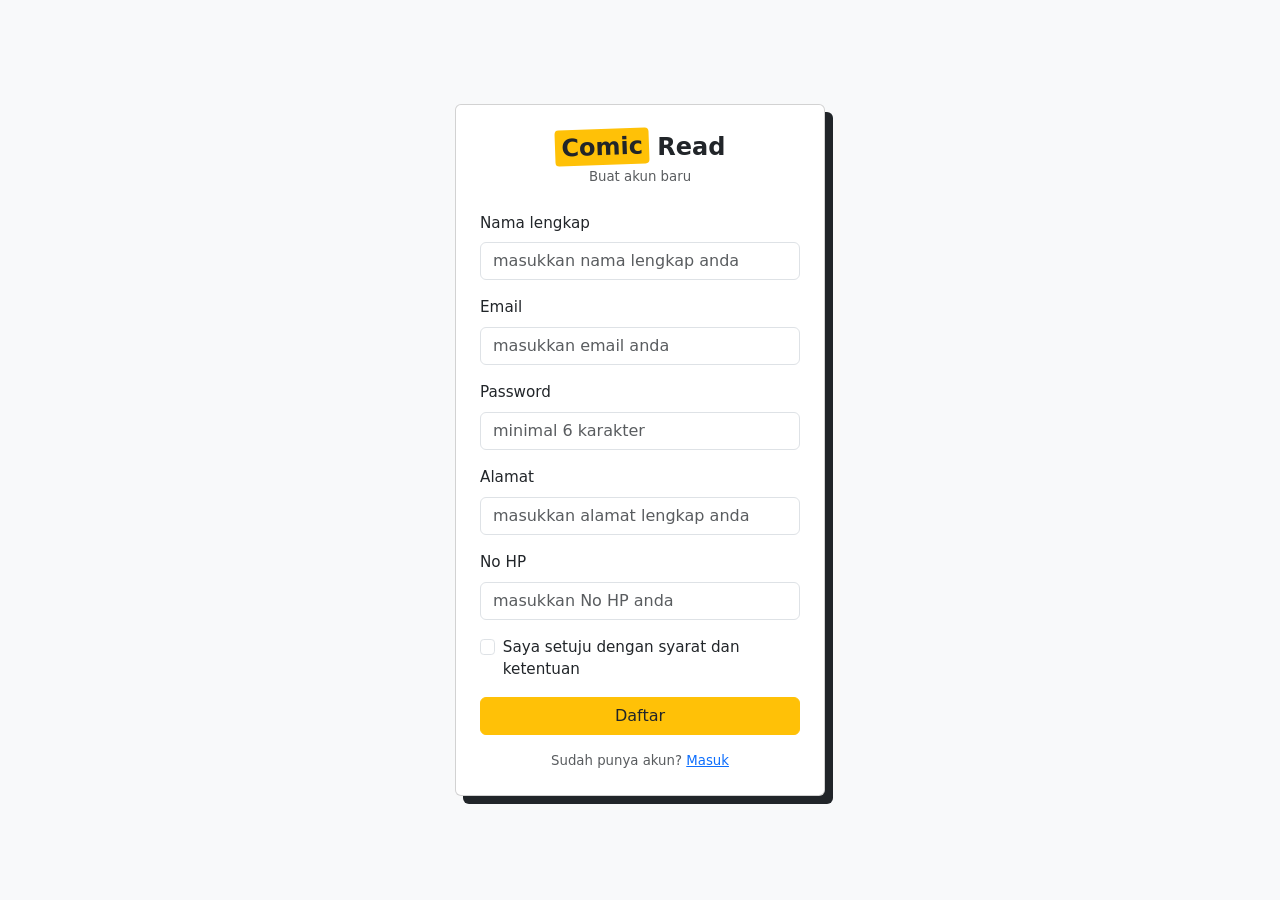
<file: daftar.html>
<!DOCTYPE html>
<html lang="id">

<head>
    <meta charset="UTF-8">
    <meta name="viewport" content="width=device-width, initial-scale=1">
    <title>Daftar - ComicRead</title>
    <link href="https://cdn.jsdelivr.net/npm/bootstrap@5.3.3/dist/css/bootstrap.min.css" rel="stylesheet">
    <link href="style.css" rel="stylesheet">
</head>

<body data-page="daftar">
    <div class="auth-wrap">
        <div class="card auth-card">
            <div class="card-body p-4">
                <div class="text-center mb-4">
                    <div class="brand fs-4"><span class="brand-mark">Comic</span> Read</div><small
                        class="text-muted">Buat akun baru</small>
                </div>
                <form id="registerForm">
                    <div class="mb-3"><label class="form-label">Nama lengkap</label><input type="text" name="nama"
                            class="form-control" placeholder="masukkan nama lengkap anda" required></div>
                    <div class="mb-3"><label class="form-label">Email</label><input type="email" name="email"
                            class="form-control" placeholder="masukkan email anda" required></div>
                    <div class="mb-3"><label class="form-label">Password</label><input type="password" name="password"
                            class="form-control" placeholder="minimal 6 karakter" minlength="6" required></div>
                    <div class="mb-3"><label class="form-label">Alamat</label><input type="text" name="alamat"
                            class="form-control" placeholder="masukkan alamat lengkap anda" required></div>
                    <div class="mb-3"><label class="form-label">No HP</label><input type="text" name="hp"
                            class="form-control" placeholder="masukkan No HP anda" required></div>
                    <div class="form-check mb-3"><input class="form-check-input" type="checkbox" id="setuju"
                            required><label class="form-check-label" for="setuju">Saya setuju dengan syarat dan
                            ketentuan</label></div>
                    <button class="btn btn-comic w-100">Daftar</button>
                </form>
                <p class="text-center text-muted small mt-3 mb-0">Sudah punya akun? <a href="login.html">Masuk</a></p>
            </div>
        </div>
    </div>
    <script src="https://cdn.jsdelivr.net/npm/bootstrap@5.3.3/dist/js/bootstrap.bundle.min.js"></script>
    <script src="app.js"></script>
</body>

</html>
</file>
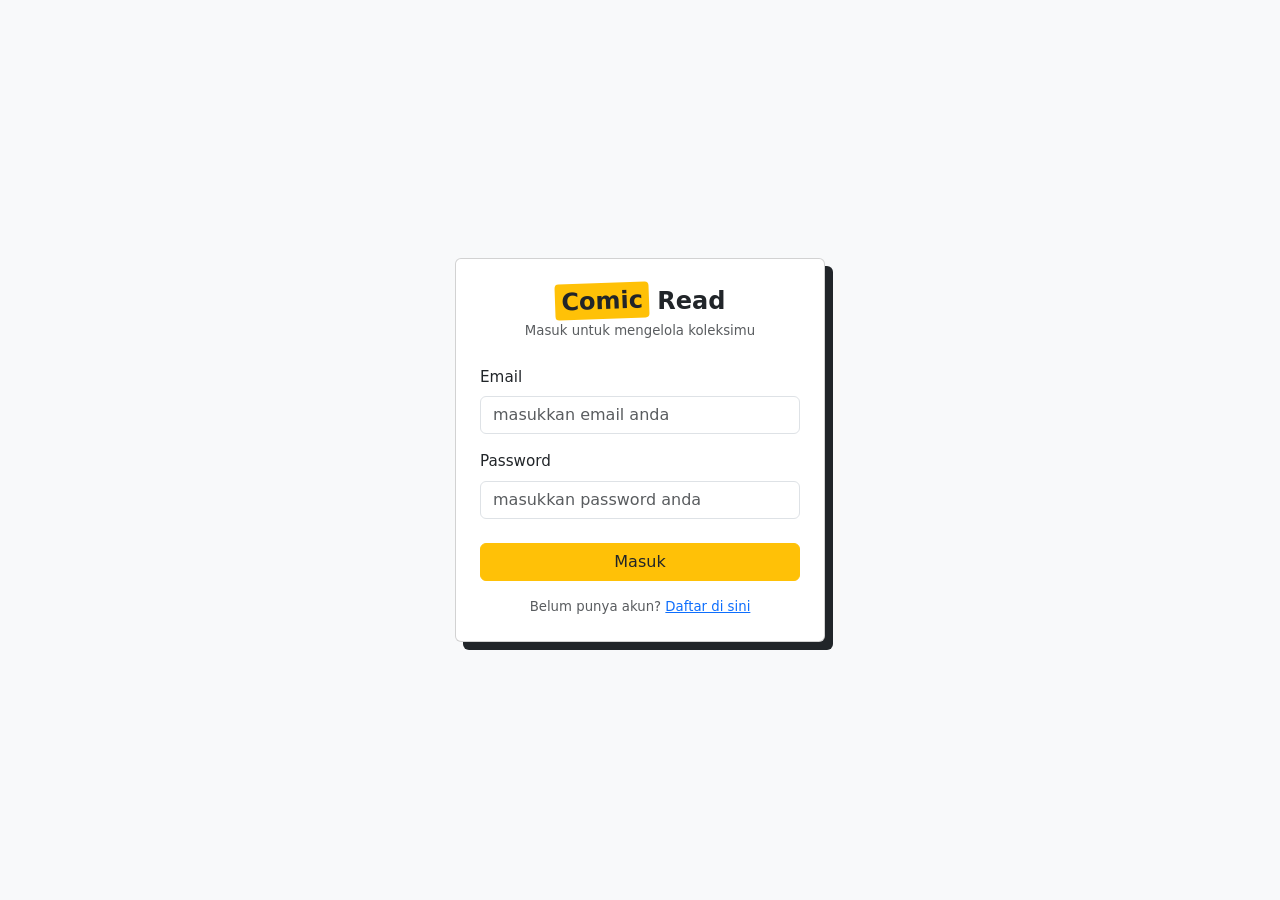
<file: genre.html>
<!DOCTYPE html>
<html lang="id">

<head>
    <meta charset="UTF-8">
    <meta name="viewport" content="width=device-width, initial-scale=1">
    <title>Genre - ComicRead</title>
    <link href="https://cdn.jsdelivr.net/npm/bootstrap@5.3.3/dist/css/bootstrap.min.css" rel="stylesheet">
    <link href="style.css" rel="stylesheet">
</head>

<body data-page="genre">
    <nav class="navbar bg-body-tertiary border-bottom px-3">
        <a class="navbar-brand brand mb-0" href="dashboard.html"><span class="brand-mark">Comic</span> Read</a>
        <a href="login.html" class="btn btn-outline-secondary btn-sm" id="logout">Logout</a>
    </nav>
    <div class="container my-4">
        <div class="row">
            <div class="col-md-2 mb-3">
                <div class="list-group">
                    <a href="dashboard.html" class="list-group-item list-group-item-action">Dashboard</a>
                    <a href="genre.html" class="list-group-item list-group-item-action active"
                        aria-current="page">Genre</a>
                    <a href="koleksi.html" class="list-group-item list-group-item-action">Koleksi</a>
                    <a href="teman.html" class="list-group-item list-group-item-action">Teman</a>
                    <a href="peminjaman.html" class="list-group-item list-group-item-action">Peminjaman</a>
                    <a href="laporan.html" class="list-group-item list-group-item-action">Laporan</a>
                </div>
            </div>
            <main class="col-md-10" id="content">
                <div class="d-flex justify-content-between align-items-center mb-3">
                    <h4 class="mb-0">Genre</h4><button class="btn btn-comic" onclick="openForm('genre')">+ Tambah
                        genre</button>
                </div>
                <div class="row g-2 mb-3">
                    <div class="col"><input id="qGenre" class="form-control" placeholder="Cari genre..."></div>
                </div>
                <div class="card ">
                    <table class="table table-striped mb-0">
                        <thead>
                            <tr>
                                <th>Nama genre</th>
                                <th></th>
                            </tr>
                        </thead>
                        <tbody id="tGenre"></tbody>
                    </table>
                </div>
            </main>
        </div>
    </div>
    <div class="modal fade" id="m-genre" tabindex="-1">
        <div class="modal-dialog">
            <form class="modal-content" id="f-genre" data-ent="genre">
                <div class="modal-header">
                    <h5 class="modal-title fs-6 fw-semibold">Form genre</h5><button type="button" class="btn-close"
                        data-bs-dismiss="modal"></button>
                </div>
                <div class="modal-body"><input type="hidden" name="_id">
                    <div class="mb-3"><label class="form-label">Nama genre</label><input type="text" name="nama"
                            class="form-control" placeholder="" required></div>
                </div>
                <div class="modal-footer"><button type="button" class="btn btn-outline-secondary"
                        data-bs-dismiss="modal">Batal</button><button class="btn btn-comic">Simpan</button></div>
            </form>
        </div>
    </div>
    <script src="https://cdn.jsdelivr.net/npm/bootstrap@5.3.3/dist/js/bootstrap.bundle.min.js"></script>
    <script src="app.js"></script>
</body>

</html>
</file>
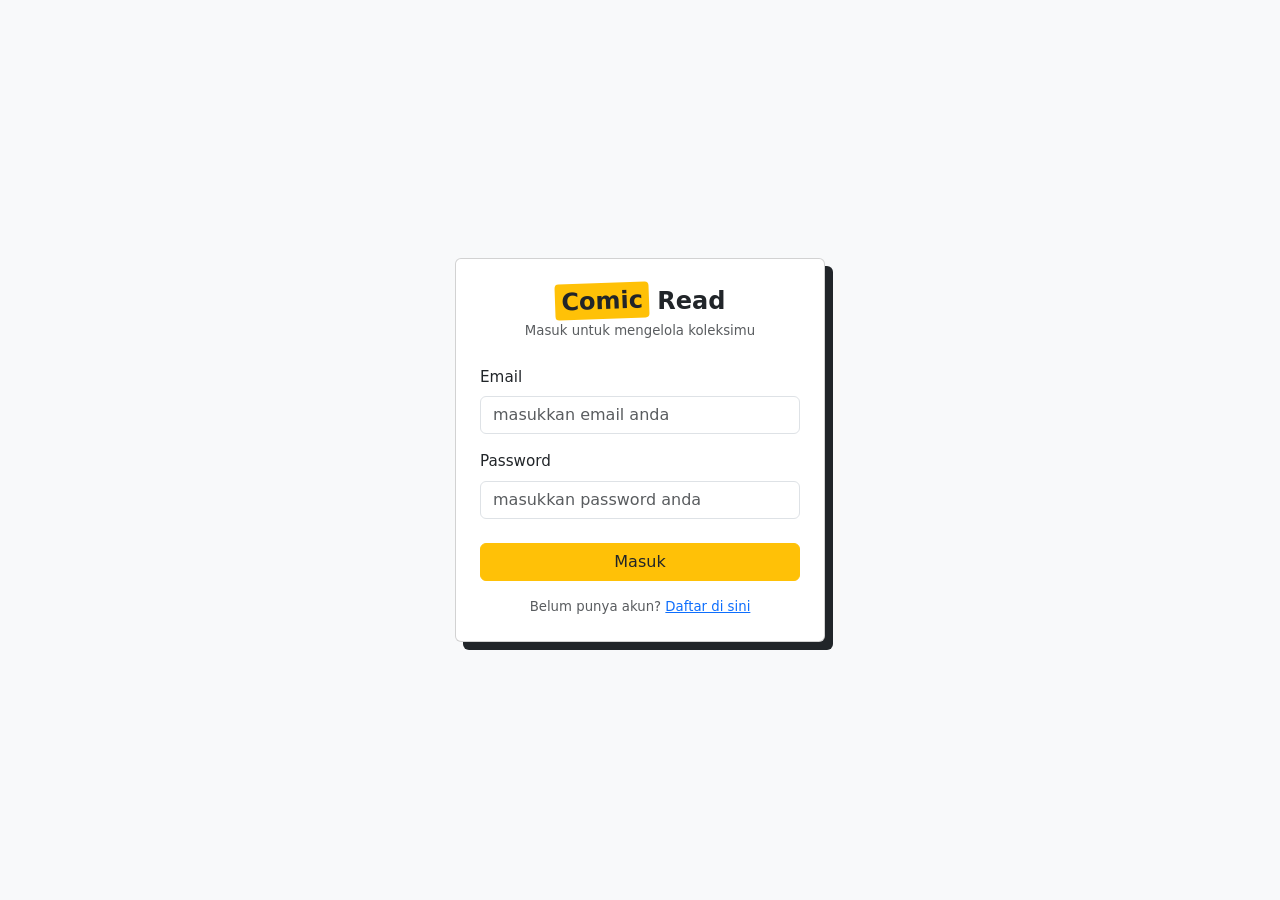
<file: koleksi.html>
<!DOCTYPE html>
<html lang="id">

<head>
    <meta charset="UTF-8">
    <meta name="viewport" content="width=device-width, initial-scale=1">
    <title>Koleksi - ComicRead</title>
    <link href="https://cdn.jsdelivr.net/npm/bootstrap@5.3.3/dist/css/bootstrap.min.css" rel="stylesheet">
    <link href="style.css" rel="stylesheet">
</head>

<body data-page="koleksi">
    <nav class="navbar bg-body-tertiary border-bottom px-3">
        <a class="navbar-brand brand mb-0" href="dashboard.html"><span class="brand-mark">Comic</span> Read</a>
        <a href="login.html" class="btn btn-outline-secondary btn-sm" id="logout">Logout</a>
    </nav>
    <div class="container my-4">
        <div class="row">
            <div class="col-md-2 mb-3">
                <div class="list-group">
                    <a href="dashboard.html" class="list-group-item list-group-item-action">Dashboard</a>
                    <a href="genre.html" class="list-group-item list-group-item-action">Genre</a>
                    <a href="koleksi.html" class="list-group-item list-group-item-action active"
                        aria-current="page">Koleksi</a>
                    <a href="teman.html" class="list-group-item list-group-item-action">Teman</a>
                    <a href="peminjaman.html" class="list-group-item list-group-item-action">Peminjaman</a>
                    <a href="laporan.html" class="list-group-item list-group-item-action">Laporan</a>
                </div>
            </div>
            <main class="col-md-10" id="content">
                <div class="d-flex justify-content-between align-items-center mb-3">
                    <h4 class="mb-0">Koleksi</h4><button class="btn btn-comic" onclick="openForm('koleksi')">+ Tambah
                        koleksi</button>
                </div>
                <div class="row g-2 mb-3">
                    <div class="col"><input id="qKoleksi" class="form-control" placeholder="Cari koleksi..."></div>
                    <div class="col-auto"><select id="sKoleksi" class="form-select">
                            <option value="">Semua status</option>
                            <option>Tersedia</option>
                            <option>Dipinjam</option>
                        </select></div>
                </div>
                <div class="card ">
                    <table class="table table-striped mb-0">
                        <thead>
                            <tr>
                                <th>Judul</th>
                                <th>Penulis</th>
                                <th>Genre</th>
                                <th>Vol.</th>
                                <th>Tahun</th>
                                <th>Kondisi</th>
                                <th>Status</th>
                                <th></th>
                            </tr>
                        </thead>
                        <tbody id="tKoleksi"></tbody>
                    </table>
                </div>
            </main>
        </div>
    </div>
    <div class="modal fade" id="m-koleksi" tabindex="-1">
        <div class="modal-dialog">
            <form class="modal-content" id="f-koleksi" data-ent="koleksi">
                <div class="modal-header">
                    <h5 class="modal-title fs-6 fw-semibold">Form koleksi</h5><button type="button" class="btn-close"
                        data-bs-dismiss="modal"></button>
                </div>
                <div class="modal-body"><input type="hidden" name="_id">
                    <div class="mb-3"><label class="form-label">Judul</label><input type="text" name="judul"
                            class="form-control" placeholder="" required></div>
                    <div class="mb-3"><label class="form-label">Penulis</label><input type="text" name="penulis"
                            class="form-control" placeholder="" required></div>
                    <div class="mb-3"><label class="form-label">Genre</label><select name="genre" id="kGenre"
                            class="form-select" required></select></div>
                    <div class="row mb-3">
                        <div class="col"><label class="form-label">Volume</label><input type="number" name="vol"
                                class="form-control" placeholder="" min="1" required></div>
                        <div class="col"><label class="form-label">Tahun</label><input type="number" name="tahun"
                                class="form-control" placeholder="" min="1900" max="2100" required></div>
                    </div>
                    <div><label class="form-label">Kondisi</label><select name="kondisi" class="form-select">
                            <option>Baik</option>
                            <option>Cukup</option>
                            <option>Rusak</option>
                        </select></div>
                </div>
                <div class="modal-footer"><button type="button" class="btn btn-outline-secondary"
                        data-bs-dismiss="modal">Batal</button><button class="btn btn-comic">Simpan</button></div>
            </form>
        </div>
    </div>
    <script src="https://cdn.jsdelivr.net/npm/bootstrap@5.3.3/dist/js/bootstrap.bundle.min.js"></script>
    <script src="app.js"></script>
</body>

</html>
</file>
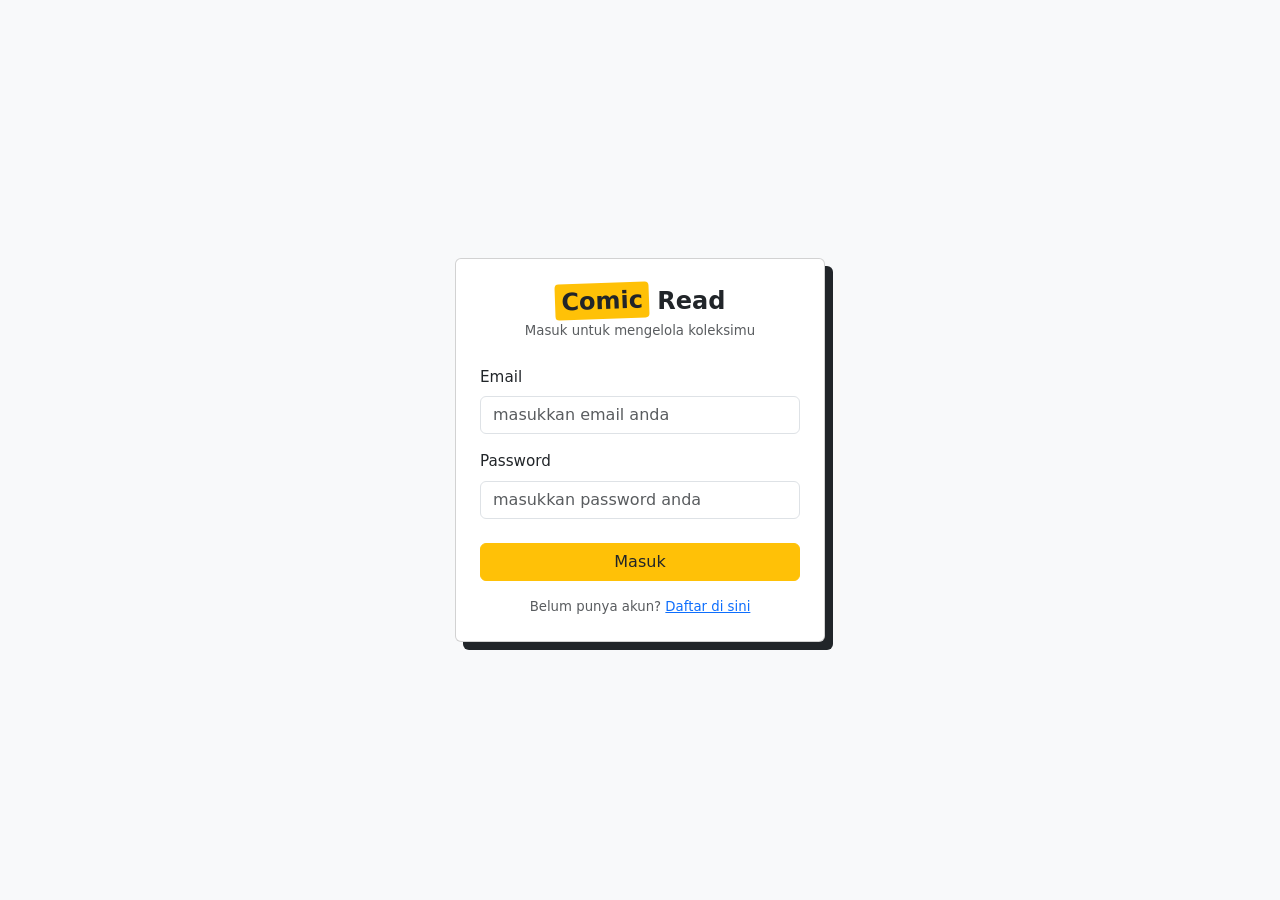
<file: laporan.html>
<!DOCTYPE html>
<html lang="id">

<head>
    <meta charset="UTF-8">
    <meta name="viewport" content="width=device-width, initial-scale=1">
    <title>Laporan - ComicRead</title>
    <link href="https://cdn.jsdelivr.net/npm/bootstrap@5.3.3/dist/css/bootstrap.min.css" rel="stylesheet">
    <link href="style.css" rel="stylesheet">
</head>

<body data-page="laporan">
    <nav class="navbar bg-body-tertiary border-bottom px-3">
        <a class="navbar-brand brand mb-0" href="dashboard.html"><span class="brand-mark">Comic</span> Read</a>
        <a href="login.html" class="btn btn-outline-secondary btn-sm" id="logout">Logout</a>
    </nav>
    <div class="container my-4">
        <div class="row">
            <div class="col-md-2 mb-3">
                <div class="list-group">
                    <a href="dashboard.html" class="list-group-item list-group-item-action">Dashboard</a>
                    <a href="genre.html" class="list-group-item list-group-item-action">Genre</a>
                    <a href="koleksi.html" class="list-group-item list-group-item-action">Koleksi</a>
                    <a href="teman.html" class="list-group-item list-group-item-action">Teman</a>
                    <a href="peminjaman.html" class="list-group-item list-group-item-action">Peminjaman</a>
                    <a href="laporan.html" class="list-group-item list-group-item-action active"
                        aria-current="page">Laporan</a>
                </div>
            </div>
            <main class="col-md-10" id="content">
                <div class="d-flex justify-content-between align-items-center mb-3">
                    <h4 class="mb-0">Laporan</h4>
                </div>
                <div class="row g-2 mb-3">
                    <div class="col-md"><select id="rGenre" class="form-select"></select></div>
                    <div class="col-md"><select id="rStatus" class="form-select">
                            <option value="">Semua status</option>
                            <option>Tersedia</option>
                            <option>Dipinjam</option>
                        </select></div>
                    <div class="col-md"><select id="rTeman" class="form-select"></select></div>
                    <div class="col-md"><input type="date" id="rDari" class="form-control"></div>
                    <div class="col-md"><input type="date" id="rSampai" class="form-control"></div>
                    <div class="col-md-auto"><button class="btn btn-comic" id="btnLap">Tampilkan</button></div>
                </div>
                <div class="card mb-4">
                    <div class="card-header">Rekap Koleksi</div>
                    <table class="table table-striped mb-0">
                        <thead>
                            <tr>
                                <th>Judul</th>
                                <th>Genre</th>
                                <th>Status</th>
                            </tr>
                        </thead>
                        <tbody id="rRekap"></tbody>
                    </table>
                </div>
                <div class="card mb-4">
                    <div class="card-header">Buku Dipinjam</div>
                    <table class="table table-striped mb-0">
                        <thead>
                            <tr>
                                <th>Judul</th>
                                <th>Penulis</th>
                                <th>Volume</th>
                                <th>Tahun</th>
                                <th>Genre</th>
                                <th>Status</th>
                            </tr>
                        </thead>
                        <tbody id="rBuku"></tbody>
                    </table>
                </div>
                <div class="card ">
                    <div class="card-header">Riwayat peminjaman</div>
                    <table class="table table-striped mb-0">
                        <thead>
                            <tr>
                                <th>Judul</th>
                                <th>Penulis</th>
                                <th>Volume</th>
                                <th>Tahun</th>
                                <th>Genre</th>
                                <th>Tanggal Pinjam</th>
                                <th>Tanggal Kembali</th>
                                <th>Status</th>
                            </tr>
                        </thead>
                        <tbody id="rRiwayat"></tbody>
                    </table>
                </div>
            </main>
        </div>
    </div>
    <script src="https://cdn.jsdelivr.net/npm/bootstrap@5.3.3/dist/js/bootstrap.bundle.min.js"></script>
    <script src="app.js"></script>
</body>

</html>
</file>
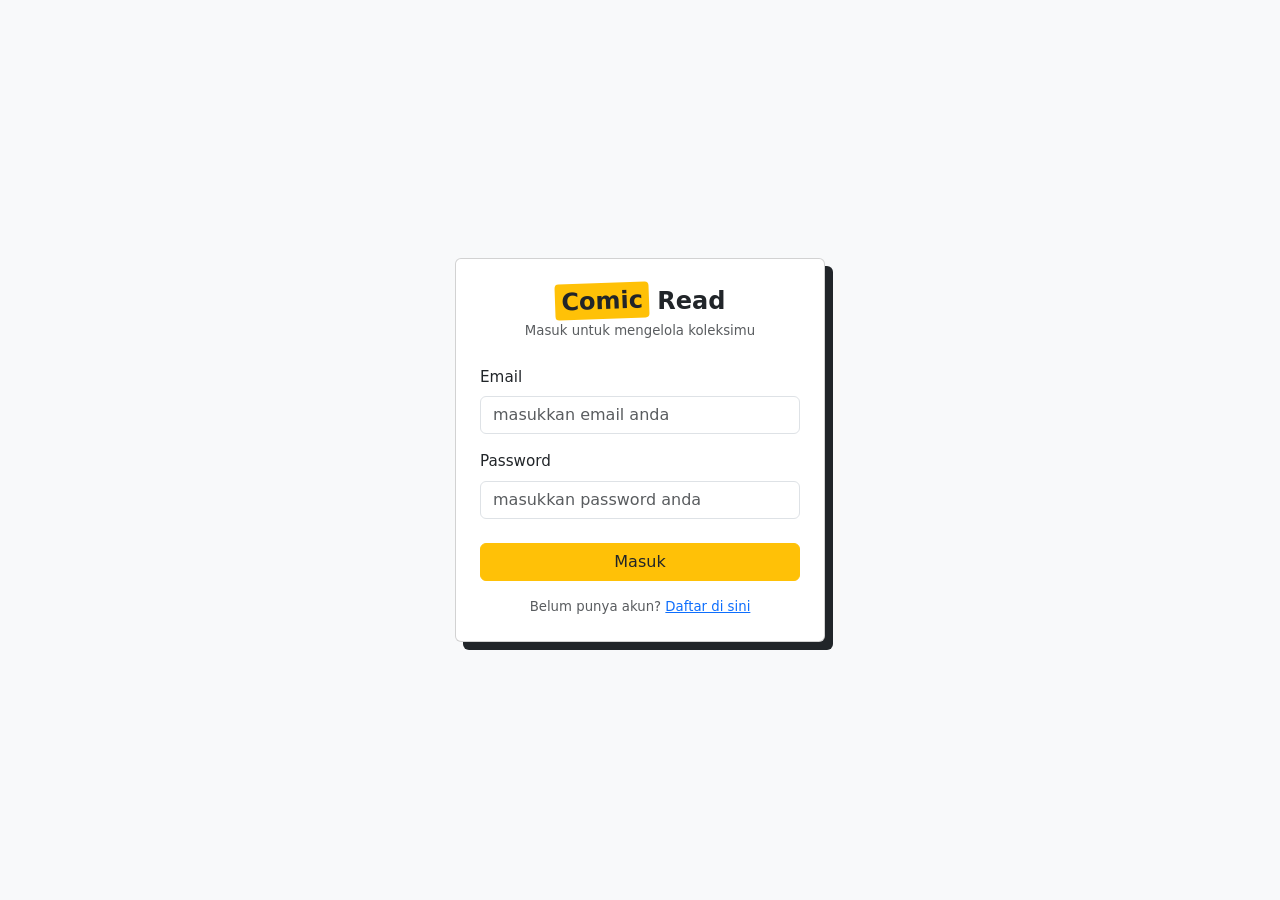
<file: login.html>
<!DOCTYPE html>
<html lang="id">

<head>
    <meta charset="UTF-8">
    <meta name="viewport" content="width=device-width, initial-scale=1">
    <title>Masuk - ComicRead</title>
    <link href="https://cdn.jsdelivr.net/npm/bootstrap@5.3.3/dist/css/bootstrap.min.css" rel="stylesheet">
    <link href="style.css" rel="stylesheet">
</head>

<body data-page="login">
    <div class="auth-wrap">
        <div class="card auth-card">
            <div class="card-body p-4">
                <div class="text-center mb-4">
                    <div class="brand fs-4"><span class="brand-mark">Comic</span> Read</div><small
                        class="text-muted">Masuk untuk mengelola koleksimu</small>
                </div>
                <form id="loginForm">
                    <div class="mb-3"><label class="form-label">Email</label><input type="email" name="email"
                            class="form-control" placeholder="masukkan email anda" required></div>
                    <div class="mb-3"><label class="form-label">Password</label><input type="password" name="password"
                            class="form-control" placeholder="masukkan password anda" required></div>
                    <button class="btn btn-comic w-100 mt-2">Masuk</button>
                </form>
                <p class="text-center text-muted small mt-3 mb-0">Belum punya akun? <a href="daftar.html">Daftar di
                        sini</a></p>
            </div>
        </div>
    </div>
    <script src="https://cdn.jsdelivr.net/npm/bootstrap@5.3.3/dist/js/bootstrap.bundle.min.js"></script>
    <script src="app.js"></script>
</body>

</html>
</file>
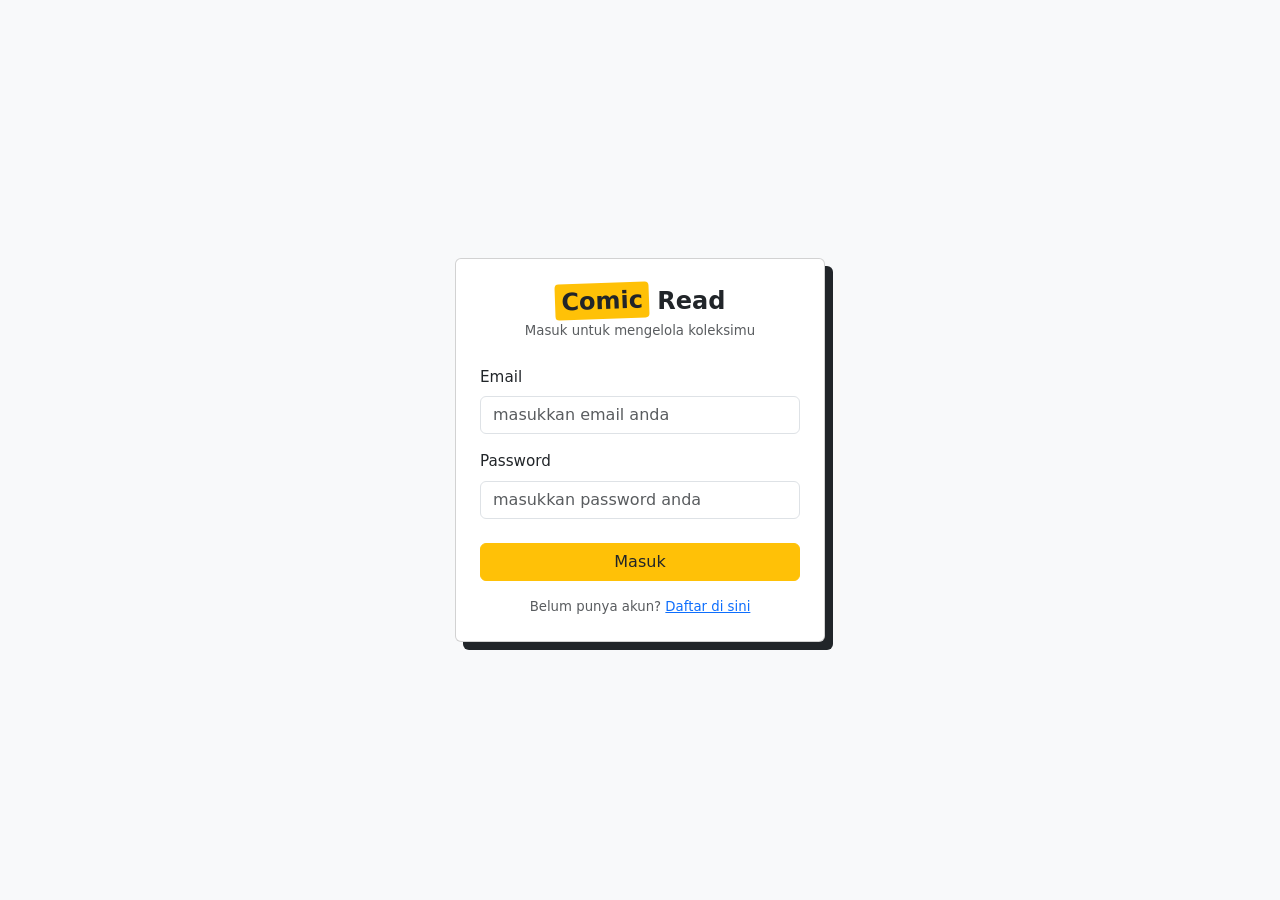
<file: peminjaman.html>
<!DOCTYPE html>
<html lang="id">

<head>
    <meta charset="UTF-8">
    <meta name="viewport" content="width=device-width, initial-scale=1">
    <title>Peminjaman - ComicRead</title>
    <link href="https://cdn.jsdelivr.net/npm/bootstrap@5.3.3/dist/css/bootstrap.min.css" rel="stylesheet">
    <link href="style.css" rel="stylesheet">
</head>

<body data-page="peminjaman">
    <nav class="navbar bg-body-tertiary border-bottom px-3">
        <a class="navbar-brand brand mb-0" href="dashboard.html"><span class="brand-mark">Comic</span> Read</a>
        <a href="login.html" class="btn btn-outline-secondary btn-sm" id="logout">Logout</a>
    </nav>
    <div class="container my-4">
        <div class="row">
            <div class="col-md-2 mb-3">
                <div class="list-group">
                    <a href="dashboard.html" class="list-group-item list-group-item-action">Dashboard</a>
                    <a href="genre.html" class="list-group-item list-group-item-action">Genre</a>
                    <a href="koleksi.html" class="list-group-item list-group-item-action">Koleksi</a>
                    <a href="teman.html" class="list-group-item list-group-item-action">Teman</a>
                    <a href="peminjaman.html" class="list-group-item list-group-item-action active"
                        aria-current="page">Peminjaman</a>
                    <a href="laporan.html" class="list-group-item list-group-item-action">Laporan</a>
                </div>
            </div>
            <main class="col-md-10" id="content">
                <div class="d-flex justify-content-between align-items-center mb-3">
                    <h4 class="mb-0">Peminjaman</h4><button class="btn btn-comic" onclick="openForm('pinjam')">+ Tambah
                        peminjaman</button>
                </div>
                <div class="row g-2 mb-3">
                    <div class="col"><input id="qPinjam" class="form-control" placeholder="Cari peminjaman..."></div>
                    <div class="col-auto"><select id="sPinjam" class="form-select">
                            <option value="">Semua status</option>
                            <option>Dipinjam</option>
                            <option>Dikembalikan</option>
                        </select></div>
                </div>
                <div class="card ">
                    <table class="table table-striped mb-0">
                        <thead>
                            <tr>
                                <th>Koleksi</th>
                                <th>Teman</th>
                                <th>Tgl pinjam</th>
                                <th>Tgl kembali</th>
                                <th>Status</th>
                                <th></th>
                            </tr>
                        </thead>
                        <tbody id="tPinjam"></tbody>
                    </table>
                </div>
            </main>
        </div>
    </div>
    <div class="modal fade" id="m-pinjam" tabindex="-1">
        <div class="modal-dialog">
            <form class="modal-content" id="f-pinjam" data-ent="pinjam">
                <div class="modal-header">
                    <h5 class="modal-title fs-6 fw-semibold">Form peminjaman</h5><button type="button" class="btn-close"
                        data-bs-dismiss="modal"></button>
                </div>
                <div class="modal-body"><input type="hidden" name="_id">
                    <div class="mb-3"><label class="form-label">Koleksi (hanya yang tersedia)</label><select
                            name="koleksi" id="pKoleksi" class="form-select" required></select></div>
                    <div class="mb-3"><label class="form-label">Teman</label><select name="teman" id="pTeman"
                            class="form-select" required></select></div>
                    <div class="mb-3"><label class="form-label">Tanggal pinjam</label><input type="date" name="pinjam"
                            class="form-control" placeholder="" required></div>
                </div>
                <div class="modal-footer"><button type="button" class="btn btn-outline-secondary"
                        data-bs-dismiss="modal">Batal</button><button class="btn btn-comic">Simpan</button></div>
            </form>
        </div>
    </div>
    <script src="https://cdn.jsdelivr.net/npm/bootstrap@5.3.3/dist/js/bootstrap.bundle.min.js"></script>
    <script src="app.js"></script>
</body>

</html>
</file>
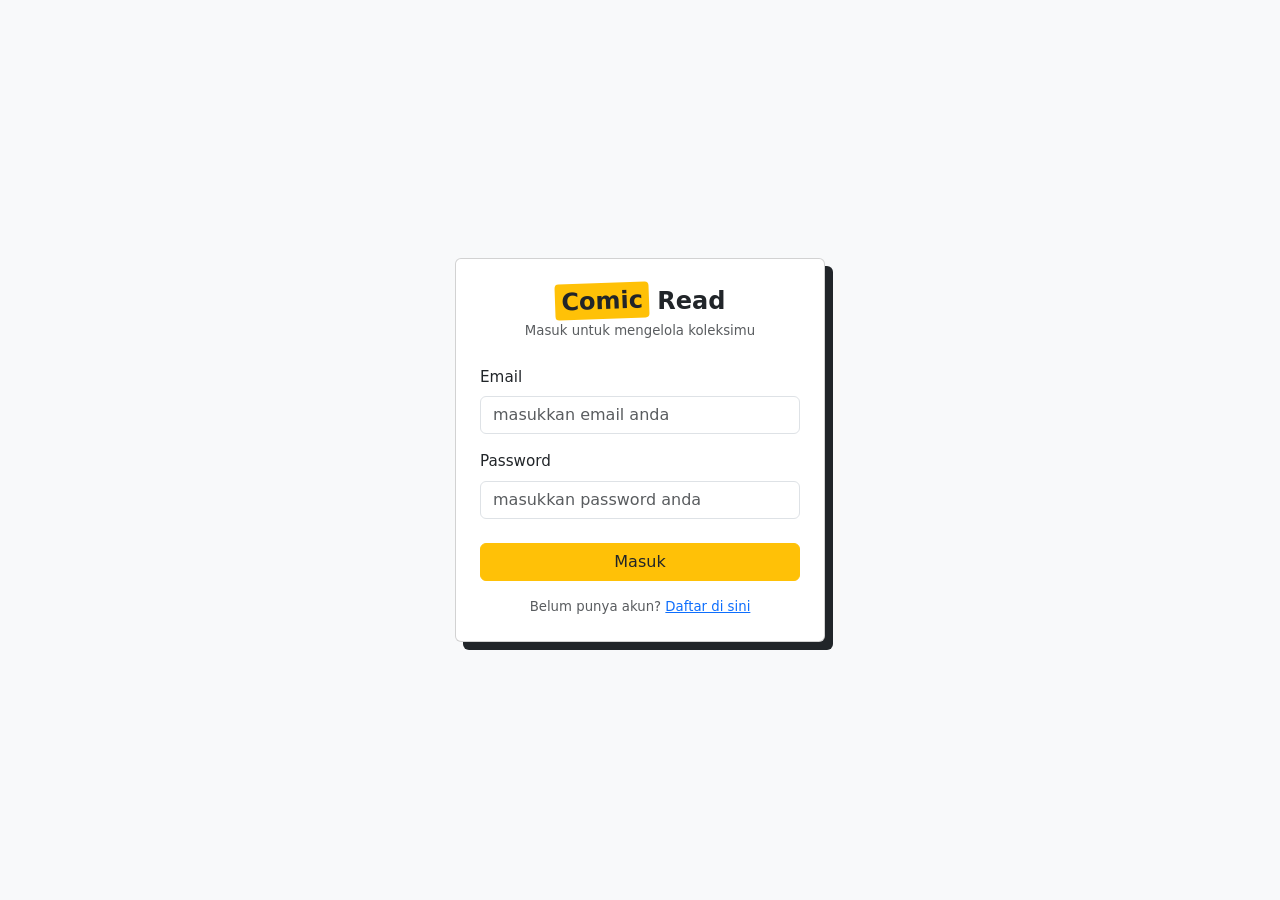
<file: teman.html>
<!DOCTYPE html>
<html lang="id">

<head>
    <meta charset="UTF-8">
    <meta name="viewport" content="width=device-width, initial-scale=1">
    <title>Teman - ComicRead</title>
    <link href="https://cdn.jsdelivr.net/npm/bootstrap@5.3.3/dist/css/bootstrap.min.css" rel="stylesheet">
    <link href="style.css" rel="stylesheet">
</head>

<body data-page="teman">
    <nav class="navbar bg-body-tertiary border-bottom px-3">
        <a class="navbar-brand brand mb-0" href="dashboard.html"><span class="brand-mark">Comic</span> Read</a>
        <a href="login.html" class="btn btn-outline-secondary btn-sm" id="logout">Logout</a>
    </nav>
    <div class="container my-4">
        <div class="row">
            <div class="col-md-2 mb-3">
                <div class="list-group">
                    <a href="dashboard.html" class="list-group-item list-group-item-action">Dashboard</a>
                    <a href="genre.html" class="list-group-item list-group-item-action">Genre</a>
                    <a href="koleksi.html" class="list-group-item list-group-item-action">Koleksi</a>
                    <a href="teman.html" class="list-group-item list-group-item-action active"
                        aria-current="page">Teman</a>
                    <a href="peminjaman.html" class="list-group-item list-group-item-action">Peminjaman</a>
                    <a href="laporan.html" class="list-group-item list-group-item-action">Laporan</a>
                </div>
            </div>
            <main class="col-md-10" id="content">
                <div class="d-flex justify-content-between align-items-center mb-3">
                    <h4 class="mb-0">Teman</h4><button class="btn btn-comic" onclick="openForm('teman')">+ Tambah
                        teman</button>
                </div>
                <div class="row g-2 mb-3">
                    <div class="col"><input id="qTeman" class="form-control" placeholder="Cari teman..."></div>
                </div>
                <div class="card ">
                    <table class="table table-striped mb-0">
                        <thead>
                            <tr>
                                <th>Nama</th>
                                <th>No. HP</th>
                                <th></th>
                            </tr>
                        </thead>
                        <tbody id="tTeman"></tbody>
                    </table>
                </div>
            </main>
        </div>
    </div>
    <div class="modal fade" id="m-teman" tabindex="-1">
        <div class="modal-dialog">
            <form class="modal-content" id="f-teman" data-ent="teman">
                <div class="modal-header">
                    <h5 class="modal-title fs-6 fw-semibold">Form teman</h5><button type="button" class="btn-close"
                        data-bs-dismiss="modal"></button>
                </div>
                <div class="modal-body"><input type="hidden" name="_id">
                    <div class="mb-3"><label class="form-label">Nama teman</label><input type="text" name="nama"
                            class="form-control" placeholder="" required></div>
                    <div class="mb-3"><label class="form-label">No. HP</label><input type="text" name="hp"
                            class="form-control" placeholder="" required></div>
                </div>
                <div class="modal-footer"><button type="button" class="btn btn-outline-secondary"
                        data-bs-dismiss="modal">Batal</button><button class="btn btn-comic">Simpan</button></div>
            </form>
        </div>
    </div>
    <script src="https://cdn.jsdelivr.net/npm/bootstrap@5.3.3/dist/js/bootstrap.bundle.min.js"></script>
    <script src="app.js"></script>
</body>

</html>
</file>
<file: style.css>
body {
    background: #fff;
    font-size: .95rem;
}

/* Logo: "Comic" dengan sorotan kuning */
.brand {
    font-weight: 600;
    color: #212529;
}

.brand-mark {
    background: #ffc107;
    padding: 0 .4rem;
    border-radius: .25rem;
    display: inline-block;
    transform: rotate(-2deg);
}

/* Tombol utama kuning */
.btn-comic {
    background: #ffc107;
    border-color: #ffc107;
    color: #212529;
}

.btn-comic:hover,
.btn-comic:focus {
    background: #ffca2c;
    border-color: #ffc720;
    color: #212529;
}

/* Halaman login / daftar */
.auth-wrap {
    min-height: 100vh;
    display: flex;
    align-items: center;
    justify-content: center;
    background: #f8f9fa;
    padding: 1rem;
}

.auth-card {
    width: 100%;
    max-width: 370px;
    box-shadow: 8px 8px 0 #212529;
}

/* Menu samping */
.list-group-item.active {
    background: #ffc107;
    border-color: #ffc107;
    color: #212529;
    font-weight: 600;
}

/* Tabel */
.card>.table {
    margin-bottom: 0;
}

.card>.table th {
    font-weight: 700;
}

.card-header {
    background: #f8f9fa;
}

td .btn+.btn {
    margin-left: .15rem;
}
</file>
